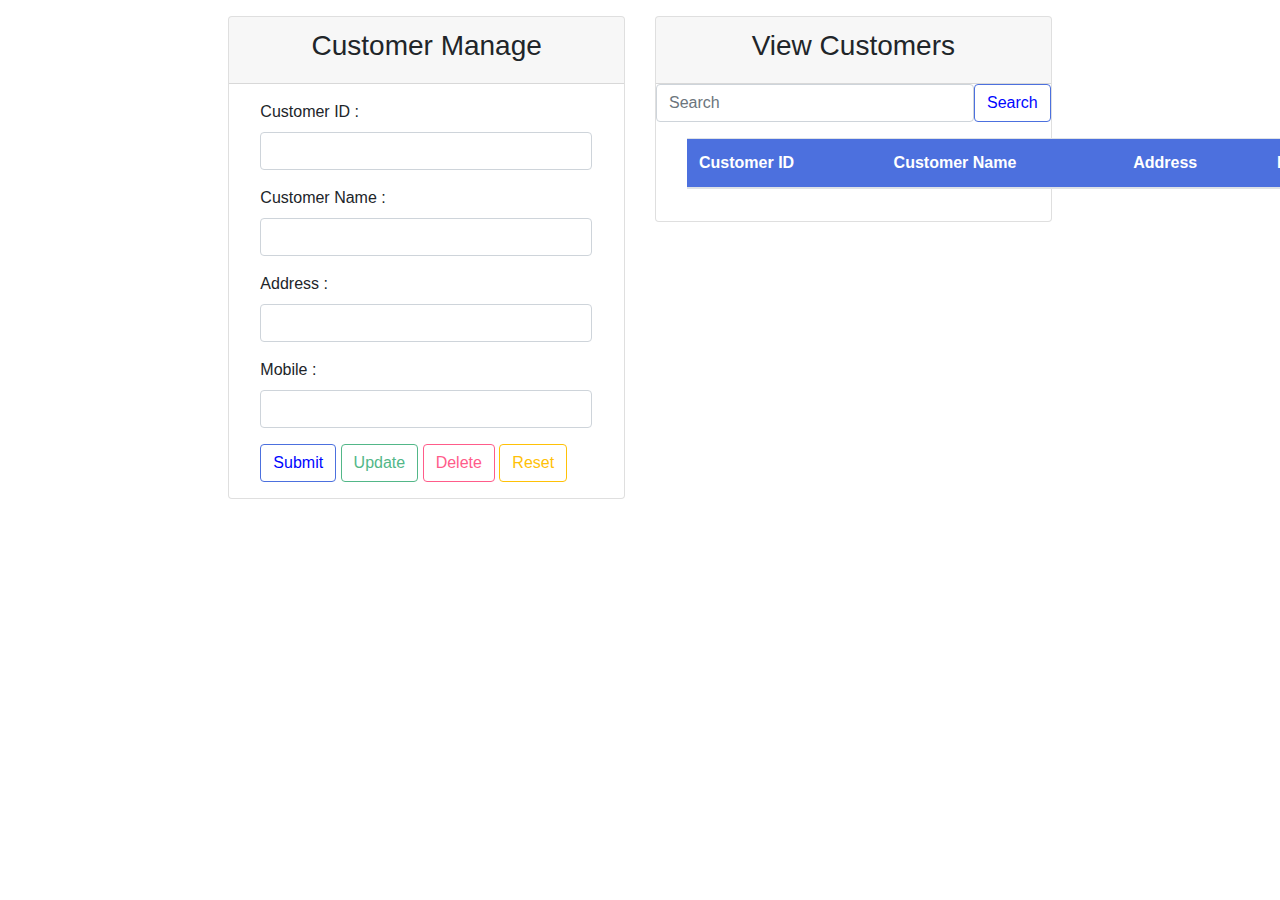
<file: customer.html>
<!DOCTYPE html>
<html lang="en">
<head>
    <meta charset="UTF-8">
    <meta name="viewport" content="width=device-width, initial-scale=1.0">
    <title>Customer Management</title>
    <link rel="stylesheet" href="https://maxcdn.bootstrapcdn.com/bootstrap/4.5.2/css/bootstrap.min.css">
    <script src="https://ajax.googleapis.com/ajax/libs/jquery/3.5.1/jquery.min.js"></script>
    <style>
        .container{
            width: fit-content;
            height: auto;
            background-color: #E5E5E5;
            padding: 20px 5%;
        }

        .customer1{
            display: flex;
            flex-wrap: wrap;
            justify-content: center;
        }

        .col-lg-6{
            width: 100%;
        }

        .btn-outline-success{
            border: 1px solid #4c70de;
            color: #0006ff;
        }

        .btn-outline-success:hover{
            background-color: #4c70de;
            border: 1px solid #0006ff;
        }

        .btn-outline-primary{
            border: 1px solid #52B788;
            color: #52B788;
        }

        .btn-outline-primary:hover{
            background-color: #52B788;
            border: 1px solid #52B788;
        }

        .btn-outline-danger{
            border: 1px solid #FF5C8A;
            color: #FF5C8A;
        }

        .btn-outline-danger:hover{
            background-color: #FF5C8A;
            border: 1px solid #FF5C8A;
        }

        .table-color>tr>th{
            background-color: #4c70de;
            color: #FFFFFF;
        }

        .table{
            width: 700px;
        }
    </style>
</head>
<body>

<main id="customer" class="customer">
    <div class="customer1">
        <div class="col-md-4 mt-3">
            <div class="card" id="customerManage">
                <div class="card-header text-center gradient-text">
                    <h3>Customer Manage</h3>
                </div>
                <form>
                    <div class="m-3 col-md-11">
                        <label for="customerId" class="form-label">Customer ID :</label>
                        <input type="text" class="form-control" id="customerId">
                    </div>
                    <div class="m-3 col-md-11">
                        <label for="customerName" class="form-label">Customer Name :</label>
                        <input type="text" class="form-control" id="customerName">
                    </div>
                    <div class="m-3 col-md-11">
                        <label for="address" class="form-label">Address :</label>
                        <input type="email" class="form-control" id="address">
                    </div>
                    <div class="m-3 col-md-11">
                        <label for="mobile" class="form-label">Mobile :</label>
                        <input type="tel" class="form-control" id="mobile">
                    </div>
                    <div class="m-3 col-md-11" id="customer_btn">
                        <button type="button" class="btn btn-outline-success">Submit</button>
                        <button type="button" class="btn btn-outline-primary">Update</button>
                        <button type="button" class="btn btn-outline-danger">Delete</button>
                        <button type="button" class="btn btn-outline-warning">Reset</button>
                    </div>
                </form>
            </div>
        </div>

        <div class="col-md-4 mt-3">
            <div class="card" id="viewCustomer">
                <div class="card-header text-center gradient-text">
                    <h3>View Customers</h3>
                </div>

                <form class="d-flex" role="search">
                    <input id="searchField2" class="form-control me-3 searchField" type="search" placeholder="Search" aria-label="Search">
                    <button id="search2" class="btn btn-outline-success searchBtn" type="button">Search</button>
                </form>

                <div class="col m-3">
                    <table class="table" id="customerTable">
                        <thead class="table-color">
                        <tr>
                            <th scope="col">Customer ID</th>
                            <th scope="col">Customer Name</th>
                            <th scope="col">Address</th>
                            <th scope="col">Mobile</th>
                        </tr>
                        </thead>
                        <tbody id="customer-tbl-body"></tbody>
                    </table>
                </div>
            </div>
        </div>
    </div>
</main>
</body>
</html>
</file>
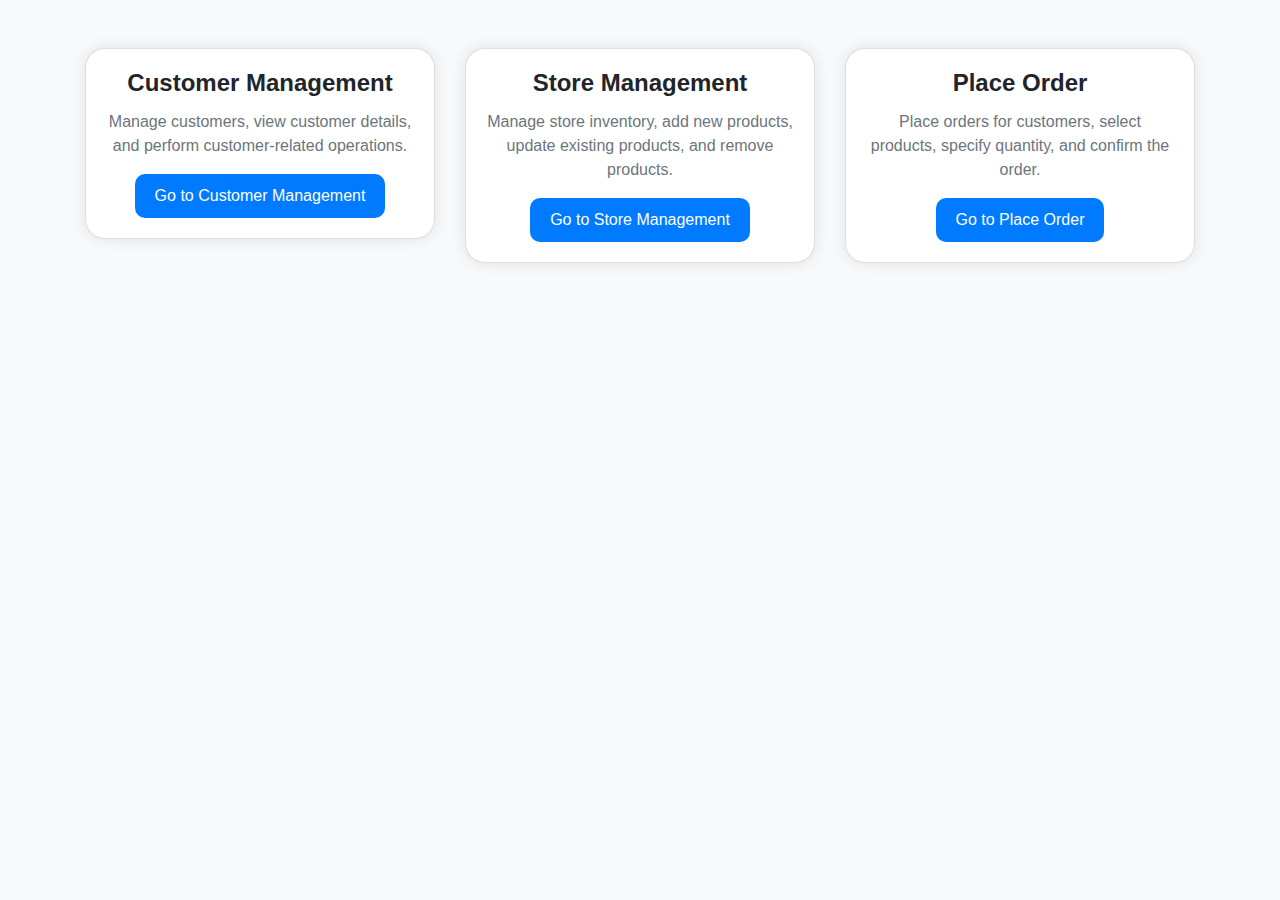
<file: Dashboard.html>
<!DOCTYPE html>
<html lang="en">
<head>
    <meta charset="UTF-8">
    <meta name="viewport" content="width=device-width, initial-scale=1.0">
    <title>Creative Dashboard</title>
    <!-- Bootstrap CSS -->
    <link href="https://maxcdn.bootstrapcdn.com/bootstrap/4.5.2/css/bootstrap.min.css" rel="stylesheet">
    <!-- Custom CSS -->
    <style>
        body {
            background-color: #f8f9fa;
        }
        .card {
            background-color: #ffffff;
            border-radius: 20px;
            box-shadow: 0px 0px 15px rgba(0, 0, 0, 0.1);
            transition: all 0.3s ease-in-out;
        }
        .card:hover {
            transform: translateY(-5px);
            box-shadow: 0px 0px 20px rgba(0, 0, 0, 0.2);
        }
        .card-title {
            font-size: 1.5rem;
            font-weight: bold;
        }
        .card-text {
            color: #6c757d;
        }
        .btn-primary {
            background-color: #007bff;
            border: none;
            border-radius: 10px;
            padding: 10px 20px;
            font-size: 1rem;
            transition: all 0.3s ease-in-out;
        }
        .btn-primary:hover {
            background-color: #0056b3;
        }
    </style>
</head>
<body>

<div class="container mt-5">
    <div class="row">
        <div class="col-md-4 mb-4">
            <div class="card">
                <div class="card-body text-center">
                    <h5 class="card-title">Customer Management</h5>
                    <p class="card-text">Manage customers, view customer details, and perform customer-related operations.</p>
                    <a href="customer.html" class="btn btn-primary">Go to Customer Management</a>
                </div>
            </div>
        </div>
        <div class="col-md-4 mb-4">
            <div class="card">
                <div class="card-body text-center">
                    <h5 class="card-title">Store Management</h5>
                    <p class="card-text">Manage store inventory, add new products, update existing products, and remove products.</p>
                    <a href="item.html" class="btn btn-primary">Go to Store Management</a>
                </div>
            </div>
        </div>
        <div class="col-md-4 mb-4">
            <div class="card">
                <div class="card-body text-center">
                    <h5 class="card-title">Place Order</h5>
                    <p class="card-text">Place orders for customers, select products, specify quantity, and confirm the order.</p>
                    <a href="order.html" class="btn btn-primary">Go to Place Order</a>
                </div>
            </div>
        </div>
    </div>
</div>

<!-- Bootstrap JS and jQuery -->
<script src="https://ajax.googleapis.com/ajax/libs/jquery/3.5.1/jquery.min.js"></script>
<script src="https://cdnjs.cloudflare.com/ajax/libs/popper.js/1.16.0/umd/popper.min.js"></script>
<script src="https://maxcdn.bootstrapcdn.com/bootstrap/4.5.2/js/bootstrap.min.js"></script>

</body>
</html>
</file>
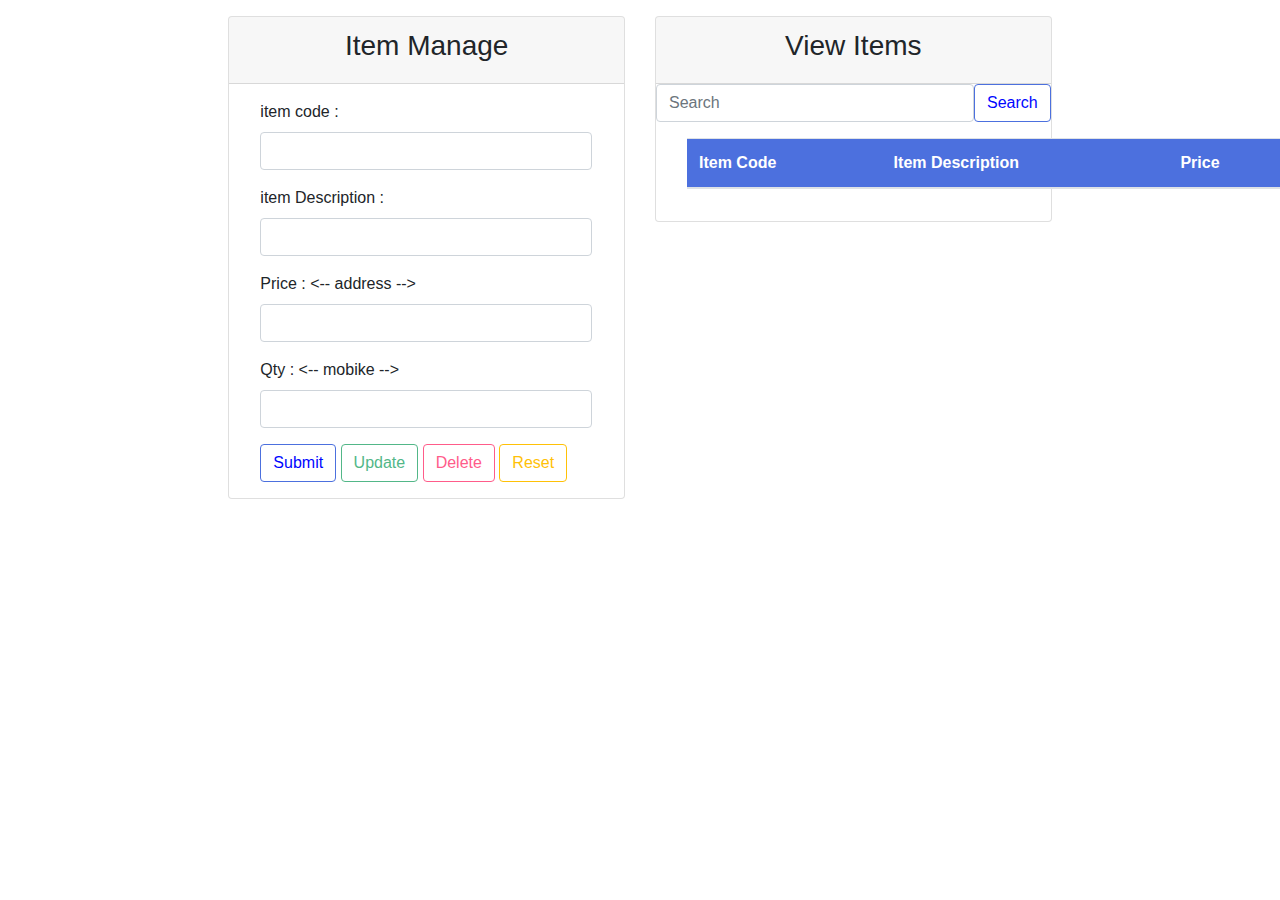
<file: item.html>
<!DOCTYPE html>
<html lang="en">
<head>
  <meta charset="UTF-8">
  <meta name="viewport" content="width=device-width, initial-scale=1.0">
  <title>Item Management System</title>
  <!-- Bootstrap CSS -->
  <link href="https://maxcdn.bootstrapcdn.com/bootstrap/4.5.2/css/bootstrap.min.css" rel="stylesheet">

  <style>
    .container{
      width: fit-content;
      height: auto;
      background-color: #E5E5E5;
      padding: 20px 5%;
    }

    .item1{
      display: flex;
      flex-wrap: wrap;
      justify-content: center;
    }

    .col-lg-6{
      width: 100%;
    }

    .btn-outline-success{
      border: 1px solid #4c70de;
      color: #0006ff;
    }

    .btn-outline-success:hover{
      background-color: #4c70de;
      border: 1px solid #0006ff;
    }

    .btn-outline-primary{
      border: 1px solid #52B788;
      color: #52B788;
    }

    .btn-outline-primary:hover{
      background-color: #52B788;
      border: 1px solid #52B788;
    }

    .btn-outline-danger{
      border: 1px solid #FF5C8A;
      color: #FF5C8A;
    }

    .btn-outline-danger:hover{
      background-color: #FF5C8A;
      border: 1px solid #FF5C8A;
    }

    .table-color>tr>th{
      background-color: #4c70de;
      color: #FFFFFF;
    }

    .table{
      width: 700px;
    }
  </style>
</head>
<body>



<main id="item" class="item">
  <div class="item1">

    <div class="col-md-4 mt-3">
      <div class="card" id="itemManage">
        <div class="card-header text-center gradient-text">
          <h3>Item Manage</h3>
        </div>
        <form>
          <div class="m-3 col-md-11">
            <label for="itemId" class="form-label">item code :</label>
            <input type="text" class="form-control" id="itemId">
          </div>
          <div class="m-3 col-md-11">
            <label for="itemName" class="form-label">item Description :</label>
            <input type="text" class="form-control" id="itemName">
          </div>
          <div class="m-3 col-md-11">
            <label  class="form-label">Price :</label>       <-- address -->
            <label for="price"></label><input type="email" class="form-control" id="price">
          </div>
          <div class="m-3 col-md-11">
            <label  class="form-label">Qty :</label>     <-- mobike -->
            <label for="qty"></label><input type="tel" class="form-control" id="qty">
          </div>
          <div class="m-3 col-md-11" id="item_btn">
            <button type="button" class="btn btn-outline-success">Submit</button>
            <button type="button" class="btn btn-outline-primary">Update</button>
            <button type="button" class="btn btn-outline-danger">Delete</button>
            <button type="reset" class="btn btn-outline-warning">Reset</button>
          </div>
        </form>
      </div>
    </div>

    <div class="col-md-4 mt-3">
      <div class="card" id="viewItem">
        <div class="card-header text-center gradient-text">
          <h3>View Items</h3>
        </div>

        <form class="d-flex" role="search">
          <input id="searchField3" class="form-control me-3 searchField" type="search" placeholder="Search" aria-label="Search">
          <button id="search3" class="btn btn-outline-success searchBtn" type="button">Search</button>
        </form>

        <div class="col m-3">
          <table class="table" id="itemTable">
            <thead class="table-color">
            <tr>
              <th scope="col">Item Code</th>
              <th scope="col">Item Description</th>
              <th scope="col">Price</th>
              <th scope="col">Qty</th>
            </tr>
            </thead>
            <tbody id="item-tbl-body"></tbody>
          </table>
        </div>
      </div>
    </div>
  </div>
</main>


</body>
</html>
</file>
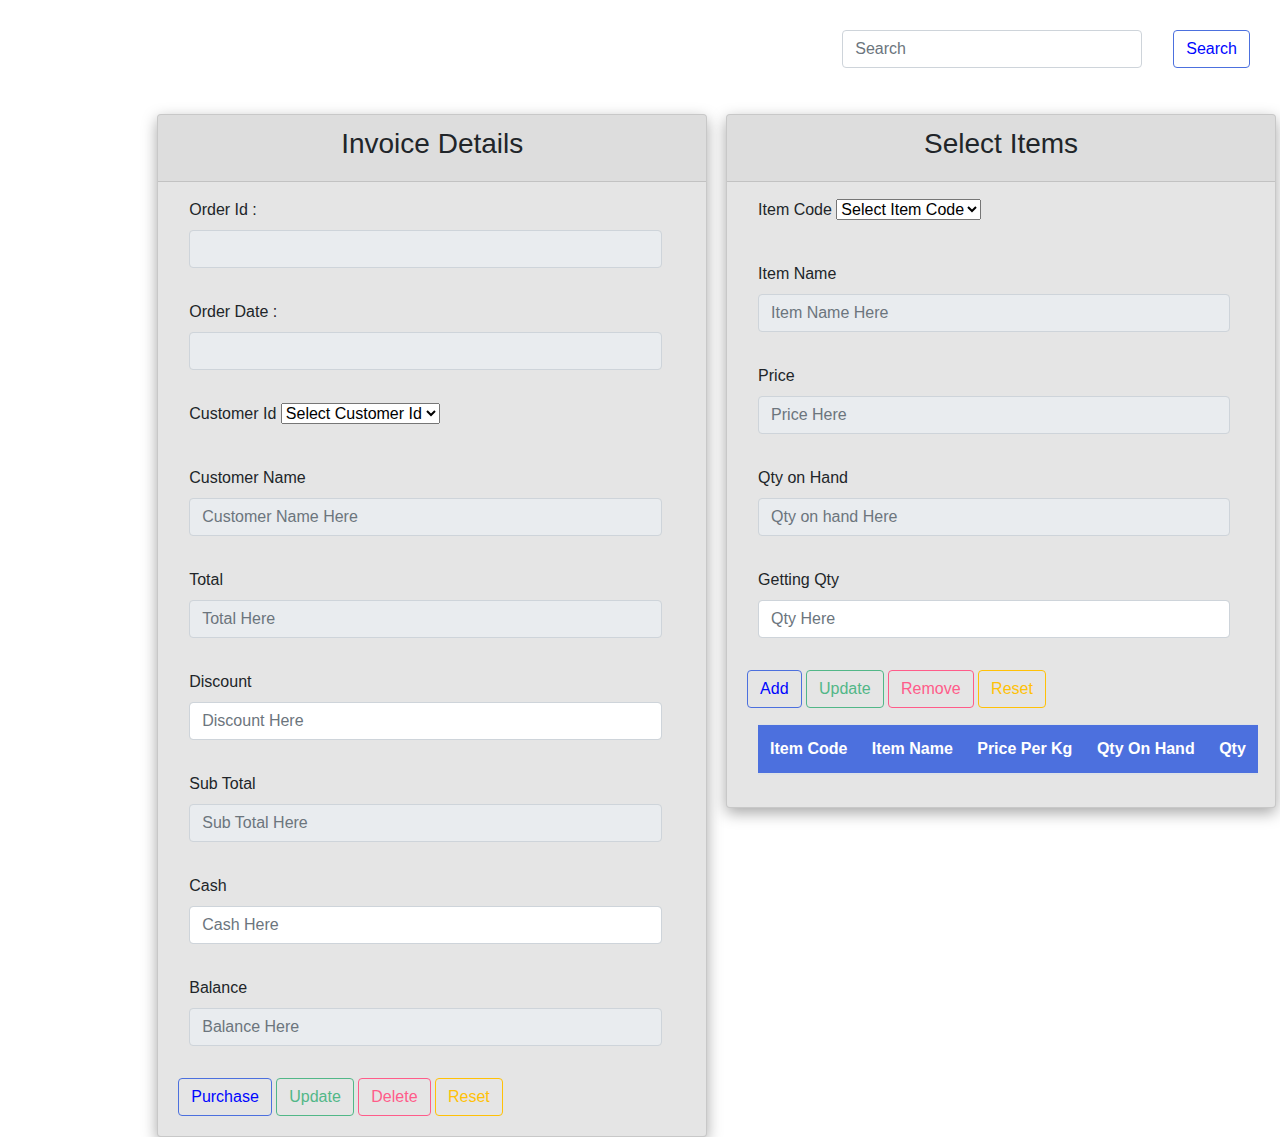
<file: order.html>
<!DOCTYPE html>
<html lang="en">
<head>
    <meta charset="UTF-8">
    <meta name="viewport" content="width=device-width, initial-scale=1.0">
    <title>Customer Order Management System</title>
    <!-- Bootstrap CSS -->
    <link href="https://maxcdn.bootstrapcdn.com/bootstrap/4.5.2/css/bootstrap.min.css" rel="stylesheet">
    <style>
        .container{
            width: fit-content;
            height: auto;
            background-color: #E5E5E5;
            padding: 20px 5%;
        }

        .order1{
            display: flex;
            flex-wrap: wrap;
            justify-content: space-evenly;
            align-items: flex-start;
        }

        .col-lg-6{
            width: 100%;
        }

        .btn-outline-success{
            border: 1px solid #4c70de;
            color: #0006ff;
        }

        .btn-outline-success:hover{
            background-color: #4c70de;
            border: 1px solid #0006ff;
        }

        .btn-outline-primary{
            border: 1px solid #52B788;
            color: #52B788;
        }

        .btn-outline-primary:hover{
            background-color: #52B788;
            border: 1px solid #52B788;
        }

        .btn-outline-danger{
            border: 1px solid #FF5C8A;
            color: #FF5C8A;
        }

        .btn-outline-danger:hover{
            background-color: #FF5C8A;
            border: 1px solid #FF5C8A;
        }

        .table-color>tr>th{
            background-color: #4c70de;
            color: #FFFFFF;
        }

        .table{
            width: 500px;
        }

        .card{
            width: 550px;
            background-color: #E5E5E5;
            box-shadow: rgba(0, 0, 0, 0.35) 0px 5px 15px;
        }

        #order_item_btn{
            margin-left: 20px;
        }

        #order_btn{
            margin: 20px;
        }

        .searchField{
            width: 300px;
            margin: 30px;
        }

        .searchBtn{
            margin: 30px;
            margin-left: 1px;
        }

        .d-flex{
            justify-content: right;
        }
    </style>
</head>
<body>


<main id="order" class="order">
    <form class="d-flex" role="search">
        <input id="searchField" class="form-control me-3 searchField" type="search" placeholder="Search" aria-label="Search">
        <button id="search" class="btn btn-outline-success searchBtn" type="button">Search</button>
    </form>
    <div class="order1">
        <div class="col-md-4 mt-3">
            <div class="card" id="invoiceDetails">
                <div class="card-header text-center gradient-text">
                    <h3>Invoice Details</h3>
                </div>
                <div class="m-3 col-md-11">
                    <label for="order_id" class="form-label">Order Id :</label>
                    <input type="text" class="form-control" id="order_id" disabled>
                </div>

                <div class="m-3 col-md-11">
                    <label for="order_date" class="form-label">Order Date :</label>
                    <input type="text" class="form-control" id="order_date" disabled>
                </div>
                <div class="m-3 col-md-11">
                    <label for="customer_id1" class="form-label">Customer Id</label>
                    <select class="form-select" aria-label="Disabled select example" id="customer_id1">
                        <option selected>Select Customer Id</option>
                    </select>
                </div>
                <div class="m-3 col-md-11">
                    <label for="customer_name1" class="form-label">Customer Name</label>
                    <input type="text" class="form-control" id="customer_name1" placeholder="Customer Name Here" disabled>
                </div>

                <div class="m-3 col-md-11">
                    <label for="total" class="form-label">Total</label>
                    <input type="number" class="form-control" id="total" placeholder="Total Here" disabled>
                </div>

                <div class="m-3 col-md-11">
                    <label for="discount" class="form-label">Discount</label>
                    <input type="number" class="form-control" id="discount" placeholder="Discount Here">
                </div>

                <div class="m-3 col-md-11">
                    <label for="sub_total" class="form-label">Sub Total </label>
                    <input type="number" class="form-control" id="sub_total" placeholder="Sub Total Here" disabled>
                </div>

                <div class="m-3 col-md-11">
                    <label for="Cash" class="form-label">Cash </label>
                    <input type="number" class="form-control" id="Cash" placeholder="Cash Here">
                </div>

                <div class="m-3 col-md-11">
                    <label for="balance" class="form-label">Balance </label>
                    <input type="number" class="form-control" id="balance" placeholder="Balance Here" disabled>
                </div>


                <div class="mt-3" id="order_btn">
                    <button id="submitBtn2" type="button" class="btn btn-outline-success">Purchase</button>
                    <button id="updateBtn2" type="button" class="btn btn-outline-primary">Update</button>
                    <button id="deleteBtn2" type="button" class="btn btn-outline-danger">Delete</button>
                    <button id="resetBtn2" type="reset" class="btn btn-outline-warning">Reset</button>
                </div>
            </div>
        </div>

        <div class="col-md-4 mt-3">
            <div class="card" id="orderDetails1">
                <div class="card-header text-center gradient-text">
                    <h3>Select Items</h3>
                </div>
                <div class="m-3 col-md-11">
                    <label for="item_code1" class="form-label">Item Code</label>
                    <select class="form-select" aria-label="Disabled select example" id="item_code1">
                        <option selected>Select Item Code</option>
                    </select>
                </div>
                <div class="m-3 col-md-11">
                    <label for="item_name1" class="form-label">Item Name</label>
                    <input type="text" class="form-control" id="item_name1" placeholder="Item Name Here" disabled>
                </div>
                <div class="m-3 col-md-11">
                    <label for="price1" class="form-label">Price</label>
                    <input type="number" class="form-control" id="price1" placeholder="Price Here" disabled>
                </div>
                <div class="m-3 col-md-11">
                    <label for="qty_on_hand" class="form-label">Qty on Hand</label>
                    <input type="number" class="form-control" id="qty_on_hand" placeholder="Qty on hand Here" disabled>
                </div>
                <div class="m-3 col-md-11">
                    <label for="getQty" class="form-label">Getting Qty</label>
                    <input type="number" class="form-control" id="getQty" placeholder="Qty Here">
                </div>
                <div class="mt-3" id="order_item_btn">
                    <button id="addBtn" type="button" class="btn btn-outline-success">Add</button>
                    <button id="UpdateBtn3" type="button" class="btn btn-outline-primary">Update</button>
                    <button id="removeBtn" type="button" class="btn btn-outline-danger">Remove</button>
                    <button id="resetItemDetailsBtn" type="reset" class="btn btn-outline-warning">Reset</button>
                </div>
                <div class="col m-3">
                    <table class="table" id="item-order-table">
                        <thead class="table-color">
                        <tr>
                            <th scope="col">Item Code</th>
                            <th scope="col">Item Name</th>
                            <th scope="col">Price Per Kg</th>
                            <th scope="col">Qty On Hand</th>
                            <th scope="col">Qty</th>
                        </tr>
                        </thead>
                        <tbody></tbody>
                    </table>
                </div>
            </div>
        </div>
    </div>
</main>


</body>
</html>
</file>
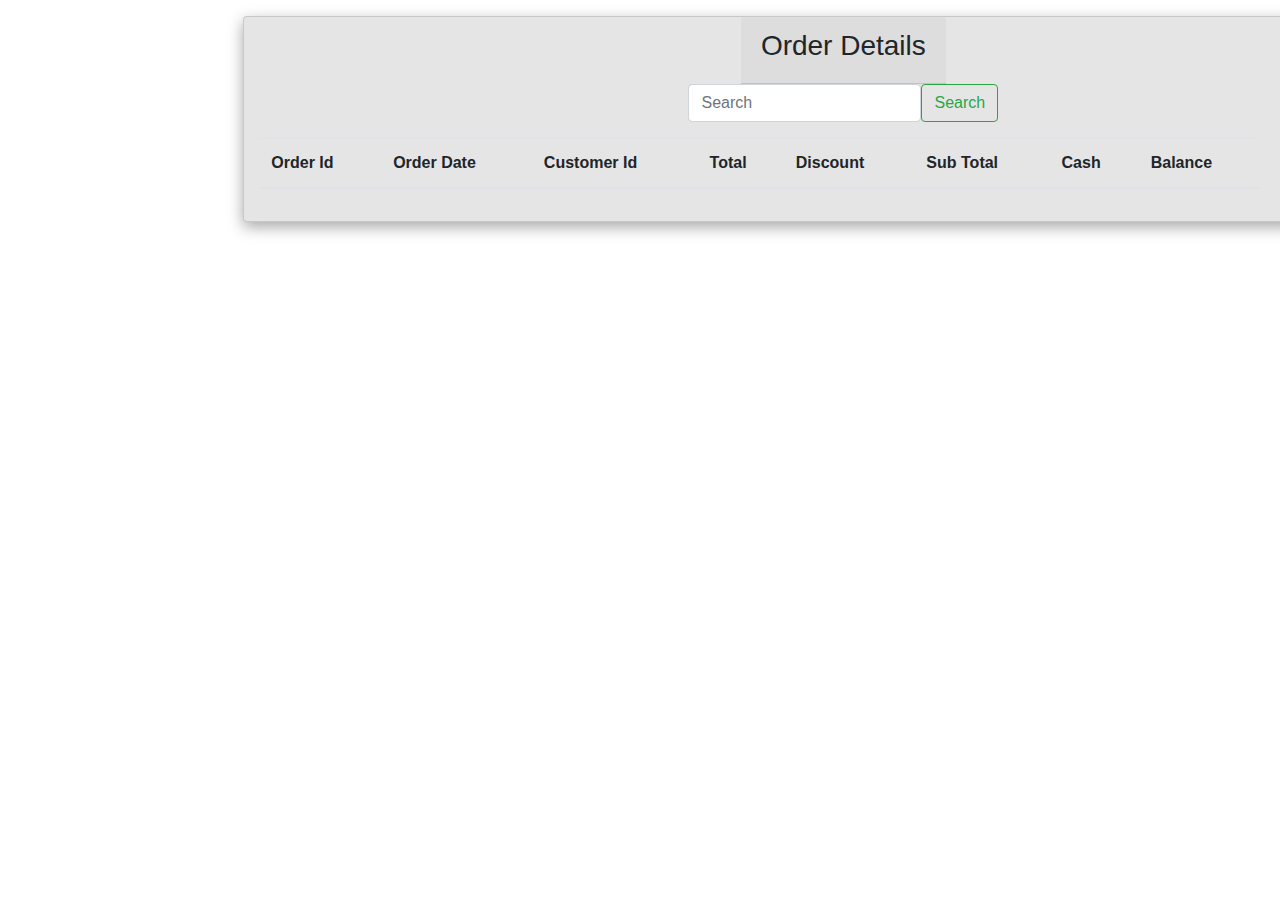
<file: orderDetails.html>
<!DOCTYPE html>
<html lang="en">
<head>
    <meta charset="UTF-8">
    <title>Title</title>
  <link href="https://maxcdn.bootstrapcdn.com/bootstrap/4.5.2/css/bootstrap.min.css" rel="stylesheet">
  <style>
    .order_details1{
    display: flex;
    flex-wrap: wrap;
    justify-content: center;
    align-items: center;
    }

    #orderDetailsForm{
    align-items: center;
    width: 1200px;
    background-color: #E5E5E5;
    box-shadow: rgba(0, 0, 0, 0.35) 0px 5px 15px;
    right: 50%;
    --bs-card-cap-padding-x: 32rem;
    }

    #order-details-table{
    width: 1000px;
    }
  </style>
</head>
<body>
<main id="order_Details" class="order_Details">
  <div class="order_details1">
    <div class="col-md-4 mt-3">
      <div class="card" id="orderDetailsForm">
        <div class="card-header text-center gradient-text">
          <h3>Order Details</h3>
        </div>

        <form class="d-flex" role="search">
          <input id="searchField4" class="form-control me-3 searchField" type="search" placeholder="Search" aria-label="Search">
          <button id="search4" class="btn btn-outline-success searchBtn" type="button">Search</button>
        </form>

        <div class="col m-3">
          <table class="table" id="order-details-table">
            <thead class="table-color">
            <tr>
              <th scope="col">Order Id</th>
              <th scope="col">Order Date</th>
              <th scope="col">Customer Id</th>
              <th scope="col">Total</th>
              <th scope="col">Discount</th>
              <th scope="col">Sub Total</th>
              <th scope="col">Cash</th>
              <th scope="col">Balance</th>
            </tr>
            </thead>
            <tbody id="order-details-tbody"></tbody>
          </table>
        </div>
      </div>
    </div>
  </div>
</main>

</body>
</html>
</file>
